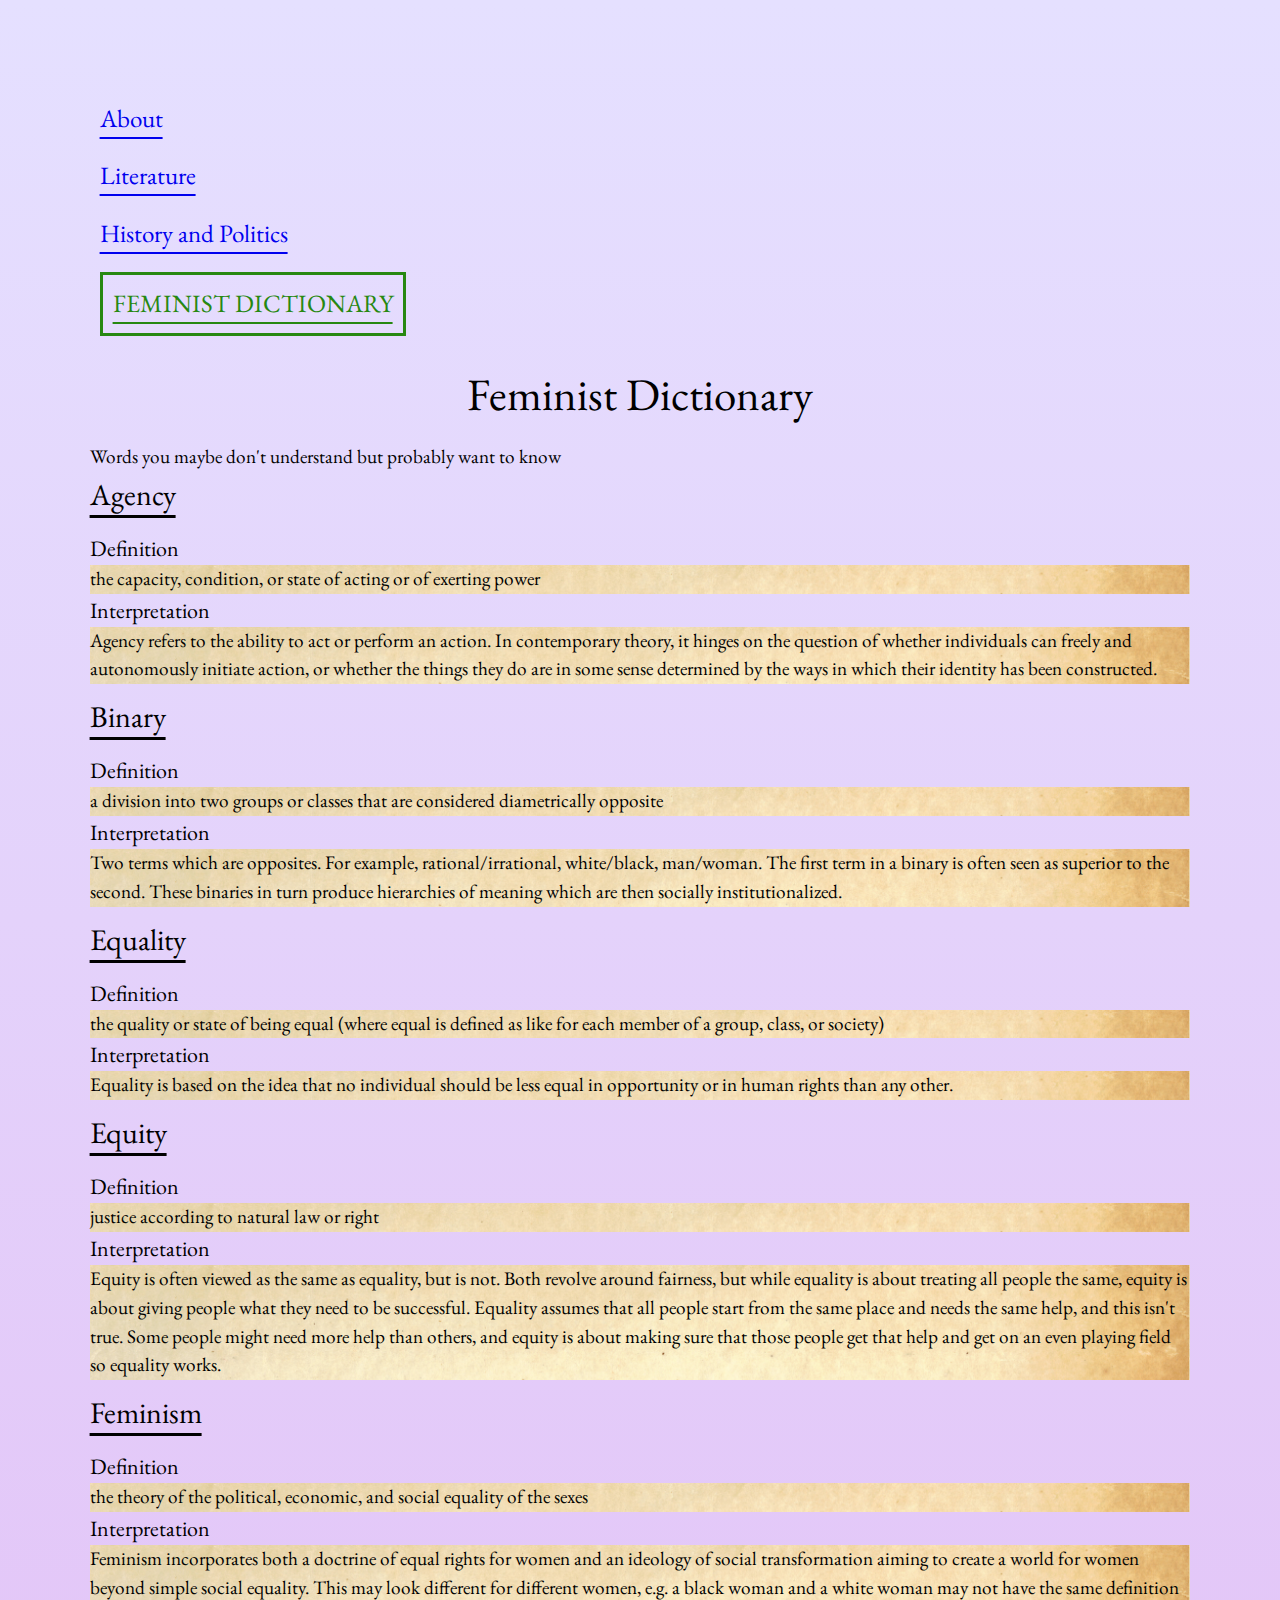
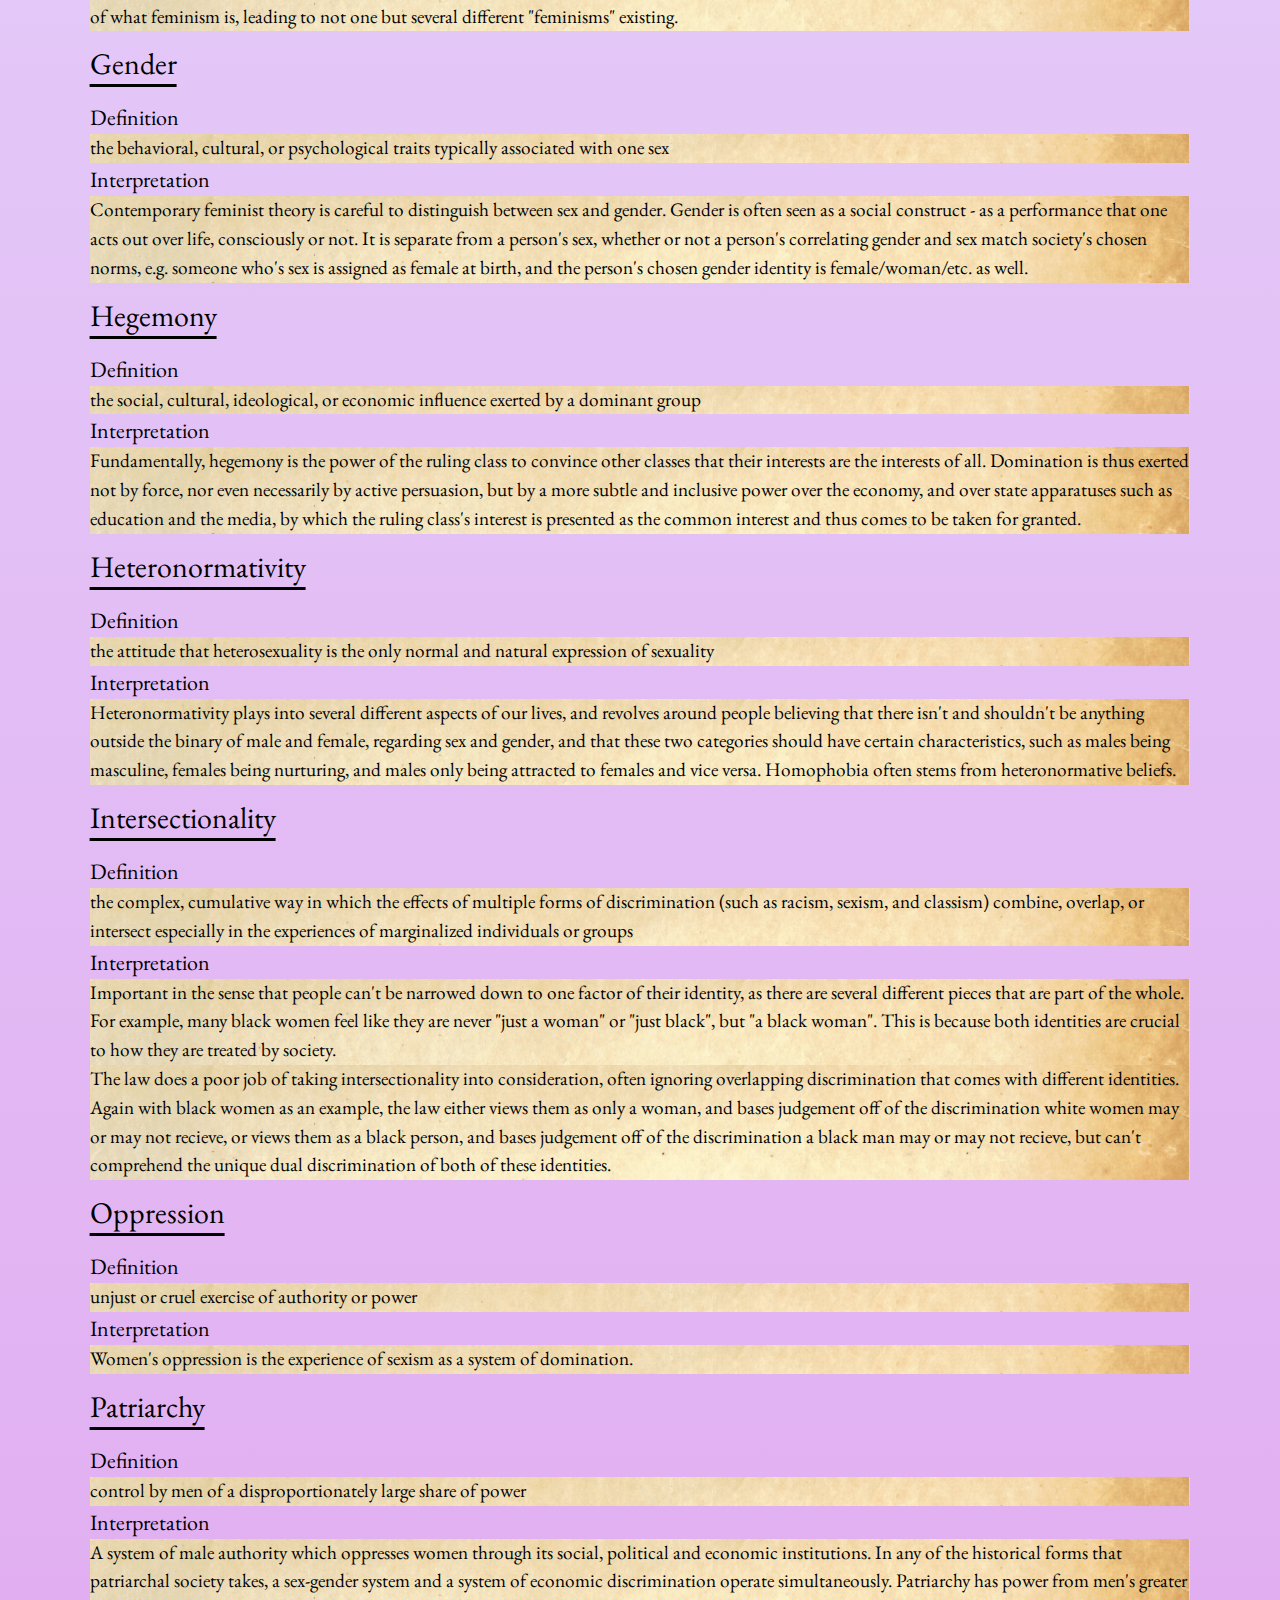
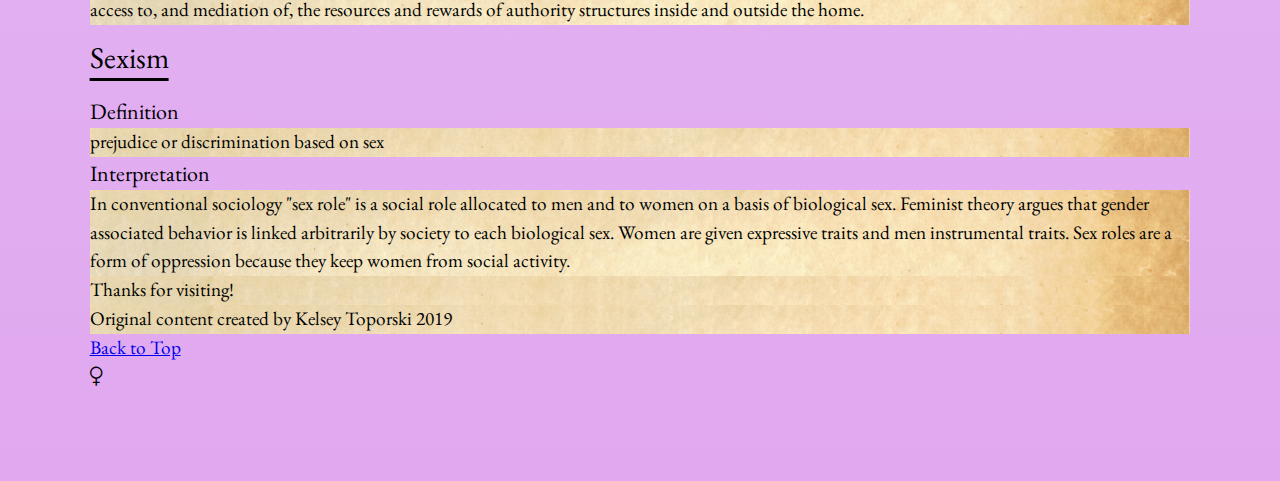
<file: femdict.html>
<!DOCTYPE html>
<html lang="en">
<head>
  <meta charset="UTF-8">

  <meta name="viewport" content="width=device-width, initial-scale=1.0">

  <!-- connects to the stylesheets -->
  <link rel="stylesheet" href="css/reset.css">
  <link rel="stylesheet" href="css/style.css">

  <!-- connect to a Google font --> 
  <link rel="preconnect" href="https://fonts.googleapis.com">
  <link rel="preconnect" href="https://fonts.gstatic.com" crossorigin>
  <link href="https://fonts.googleapis.com/css2?family=EB+Garamond&display=swap" rel="stylesheet"> 
  <!-- connect to a Font Awesome font -->
  <link rel="stylesheet" href="https://cdnjs.cloudflare.com/ajax/libs/font-awesome/4.7.0/css/font-awesome.min.css">
  <!-- connect to a favicon -->

  <title>Women's Web - Dictionary</title>
</head>

<body>
  <a class="jump" href="#maincontent">Jump to Main Content</a>
  <header>
    <nav>
        <ul>
          <li><a href="index.html">About</a></li>
          <li><a href="literature.html">Literature</a></li>
          <li><a href="history.html">History and Politics</a></li>
          <li><a class= "active" href="femdict.html">Feminist Dictionary</a></li>
        </ul>
    </nav>
      <!-- definitions from meriam webster -->
      <!-- interpretations from
            The Dictionary of Feminist Theory - Maggie Humm,
            Key Concepts In Post-Colonial Studies - Ashcroft, Bill, Gareth Griffiths, and Helen Tiffin,
            or myself -->
      <!-- interpretation of equity from https://everydayfeminism.com/2014/09/equality-is-not-enough/ -->

    <h1>Feminist Dictionary</h1>
    Words you maybe don't understand but probably want to know

  </header>

  <main class="container" id = "maincontent">
  

      <!-- definitions from meriam webster -->
      <!-- interpretations from
            The Dictionary of Feminist Theory - Maggie Humm,
            Key Concepts In Post-Colonial Studies - Ashcroft, Bill, Gareth Griffiths, and Helen Tiffin,
            or myself -->
      <!-- interpretation of equity from https://everydayfeminism.com/2014/09/equality-is-not-enough/ -->

      
      <dl>
        <dt>Agency</dt>
        <dd><h3>Definition</h3>
          <p>
            the capacity, condition, or state of acting or of exerting power
          </p>
        <dd><h3>Interpretation</h3>
          <p>
            Agency refers to the ability to act or perform an action. In contemporary theory, it hinges on the question of whether individuals can freely and autonomously initiate action, or whether the things they do are in some sense determined by the ways in which their identity has been constructed.
          </p>
        </dl>
   
        <dl>
          <dt>Binary</dt>
        <dd><h3>Definition</h3>
          <p>
            a division into two groups or classes that are considered diametrically opposite
          </p></dd>
        <dd><h3>Interpretation</h3>
          <p>
            Two terms which are opposites. For example, rational/irrational, white/black, man/woman. The first term in a binary is often seen as superior to the second. These binaries in turn produce hierarchies of meaning which are then socially institutionalized.
          </p></dd>
        </dl>
      
        <dl>
          <dt>Equality</dt>
        <dd><h3>Definition</h3>
          <p>
            the quality or state of being equal (where equal is defined as like for each member of a group, class, or society)
          </p></dd>
        <dd><h3>Interpretation</h3>
          <p>
            Equality is based on the idea that no individual should be less equal in opportunity or in human rights than any other.
          </p></dd>
        </dl>
      
        <dl>
          <dt>Equity</dt>
        <dd><h3>Definition</h3>
          <p>
            justice according to natural law or right
          </p></dd>
        <dd><h3>Interpretation</h3>
          <p>
            Equity is often viewed as the same as equality, but is not. Both revolve around fairness, but while equality is about treating all people the same, equity is about giving people what they need to be successful. Equality assumes that all people start from the same place and needs the same help, and this isn't true. Some people might need more help than others, and equity is about making sure that those people get that help and get on an even playing field so equality works.
          </p></dd>
        </dl>
      
        <dl> 
          <dt>Feminism</dt>
        <dd><h3>Definition</h3>
          <p>
            the theory of the political, economic, and social equality of the sexes
          </p></dd>
        <dd><h3>Interpretation</h3>
          <p>
            Feminism incorporates both a doctrine of equal rights for women and an ideology of social transformation aiming to create a world for women beyond simple social equality. This may look different for different women, e.g. a black woman and a white woman may not have the same definition of what feminism is, leading to not one but several different "feminisms" existing.
          </p></dd>
        </dl>
      
        <dl>     
          <dt>Gender</dt>
        <dd><h3>Definition</h3>
          <p>
            the behavioral, cultural, or psychological traits typically associated with one sex
          </p></dd>
        <dd><h3>Interpretation</h3>
          <p>
            Contemporary feminist theory is careful to distinguish between sex and gender. Gender is often seen as a social construct - as a performance that one acts out over life, consciously or not. It is separate from a person's sex, whether or not a person's correlating gender and sex match society's chosen norms, e.g. someone who's sex is assigned as female at birth, and the person's chosen gender identity is female/woman/etc. as well.
          </p></dd>
        </dl>
      
        <dl>
          <dt>Hegemony</dt>
        <dd><h3>Definition</h3>
          <p>
            the social, cultural, ideological, or economic influence exerted by a dominant group
          </p></dd>
        <dd><h3>Interpretation</h3>
          <p>
            Fundamentally, hegemony is the power of the ruling class to convince other classes that their interests are the interests of all.  Domination is thus exerted not by force, nor even necessarily by active persuasion, but by a more subtle and inclusive power over the economy, and over state apparatuses such as education and the media, by which the ruling class's interest is presented as the common interest and thus comes to be taken for granted.
          </p></dd>
        </dl>
      
        <dl>
          <dt>Heteronormativity</dt>
        <dd><h3>Definition</h3>
          <p>
            the attitude that heterosexuality is the only normal and natural expression of sexuality
          </p></dd>
        <dd><h3>Interpretation</h3>
          <p>
            Heteronormativity plays into several different aspects of our lives, and revolves around people believing that there isn't and shouldn't be anything outside the binary of male and female, regarding sex and gender, and that these two categories should have certain characteristics, such as males being masculine, females being nurturing, and males only being attracted to females and vice versa. Homophobia often stems from heteronormative beliefs.
          </p></dd>
        </dl>
      
        <dl>  
          <dt>Intersectionality</dt>
        <dd><h3>Definition</h3>
          <p>
            the complex, cumulative way in which the effects of multiple forms of discrimination (such as racism, sexism, and classism) combine, overlap, or intersect especially in the experiences of marginalized individuals or groups
          </p></dd>
        <dd><h3>Interpretation</h3>
          <p>
            Important in the sense that people can't be narrowed down to one factor of their identity, as there are several different pieces that are part of the whole. For example, many black women feel like they are never "just a woman" or "just black", but "a black woman". This is because both identities are crucial to how they are treated by society.
          </p>
          <p>
            The law does a poor job of taking intersectionality into consideration, often ignoring overlapping discrimination that comes with different identities. Again with black women as an example, the law either views them as only a woman, and bases judgement off of the discrimination white women may or may not recieve, or views them as a black person, and bases judgement off of the discrimination a black man may or may not recieve, but can't comprehend the unique dual discrimination of both of these identities.
          </p></dd>
        </dl>
      
        <dl>
          <dt>Oppression</dt>
        <dd><h3>Definition</h3>
          <p>
            unjust or cruel exercise of authority or power
          </p></dd>
        <dd><h3>Interpretation</h3>
          <p>
            Women's oppression is the experience of sexism as a system of domination.
          </p></dd>
        </dl>
      
        <dl>
          <dt>Patriarchy</dt>
        <dd><h3>Definition</h3>
          <p>
            control by men of a disproportionately large share of power
          </p></dd>
        <dd><h3>Interpretation</h3>
          <p>
            A system of male authority which oppresses women through its social, political and economic institutions. In any of the historical forms that patriarchal society takes, a sex-gender system and a system of economic discrimination operate simultaneously. Patriarchy has power from men's greater access to, and mediation of, the resources and rewards of authority structures inside and outside the home.
          </p></dd>
        </dl>
      
        <dl>
          <dt>Sexism</dt>
        <dd><h3>Definition</h3>
          <p>
            prejudice or discrimination based on sex
          </p></dd>
        <dd><h3>Interpretation</h3>
          <p>
            In conventional sociology "sex role" is a social role allocated to men and to women on a basis of biological sex. Feminist theory argues that gender associated behavior is linked arbitrarily by society to each biological sex. Women are given expressive traits and men instrumental traits. Sex roles are a form of oppression because they keep women from social activity.
          </p></dd>
      </dl>
        
    </main>

    <footer>
      <p class="thanks">
        Thanks for visiting!
      </p>
      <p>Original content created by Kelsey Toporski 2019</p>
      <a href="#top" class="tops">Back to Top</a>
      <br><i class="fa fa-venus"></i>
    </footer>

</body>
</html>
</file>
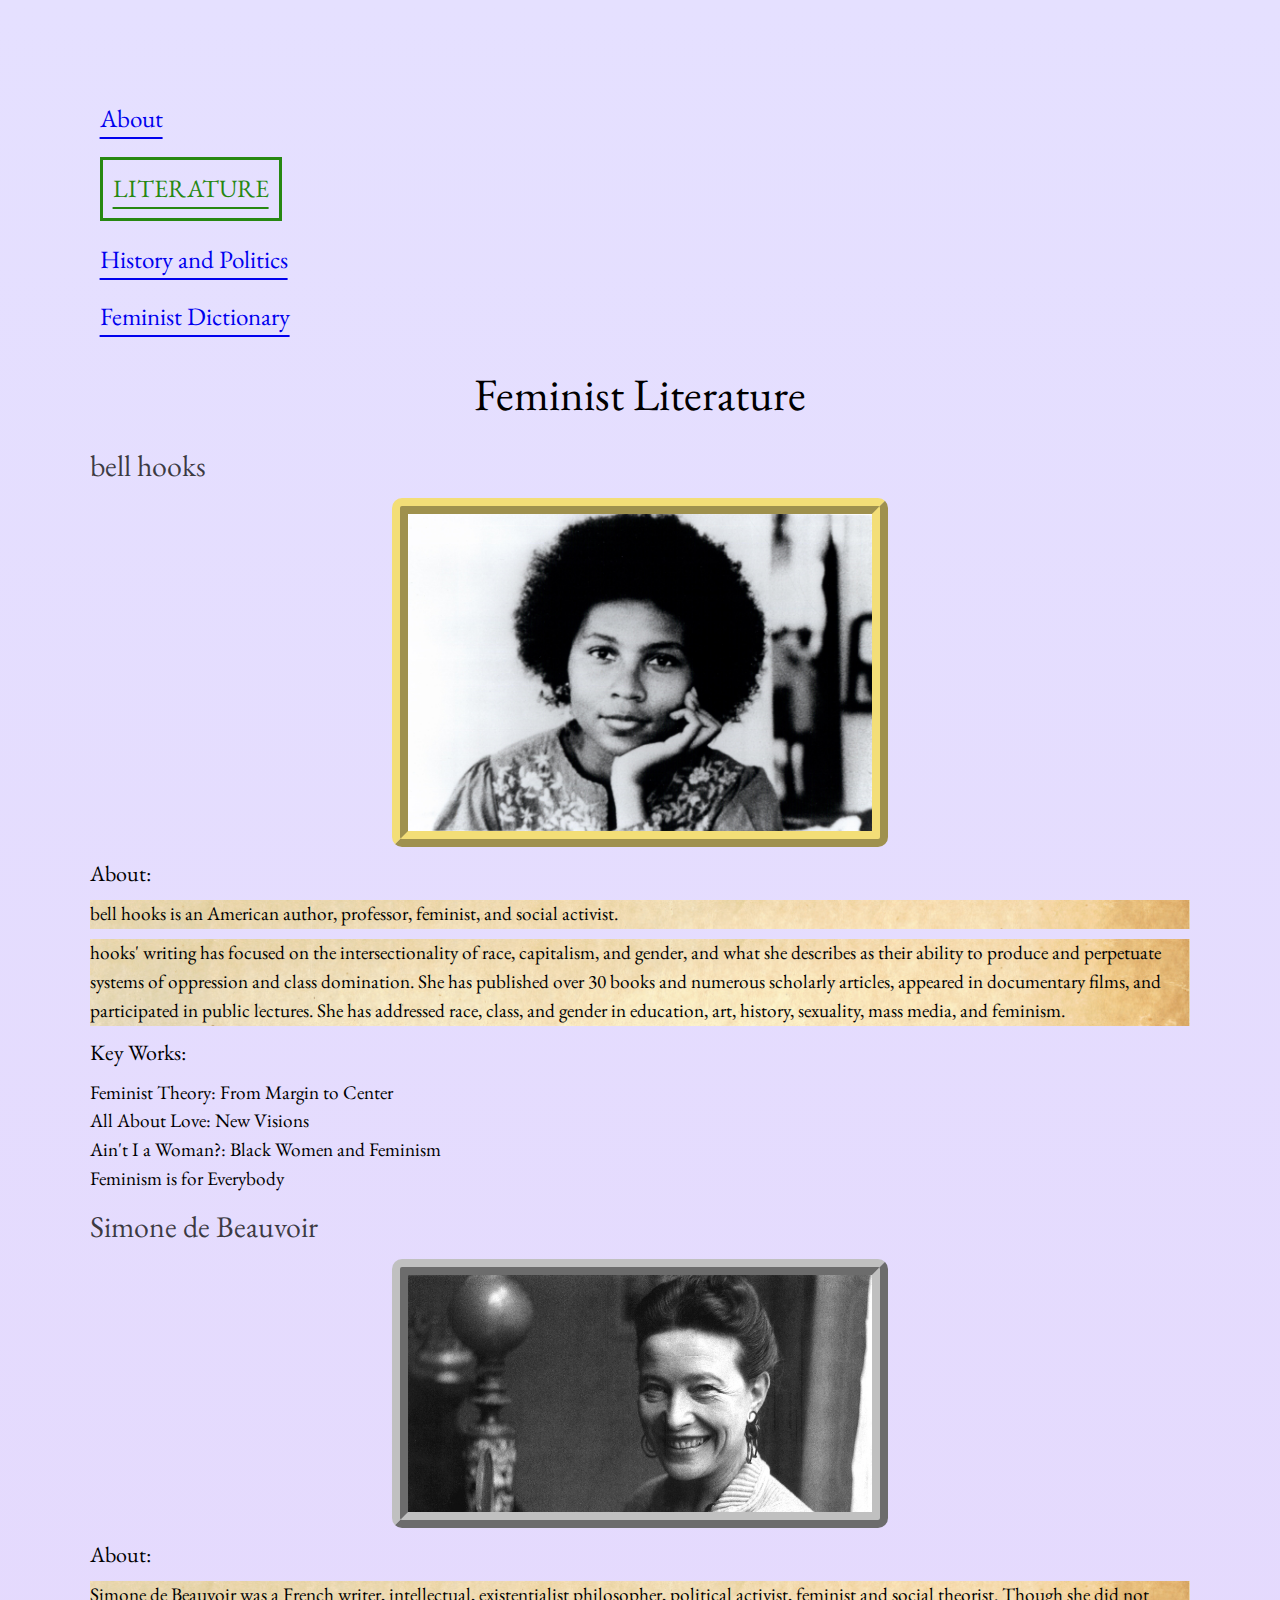
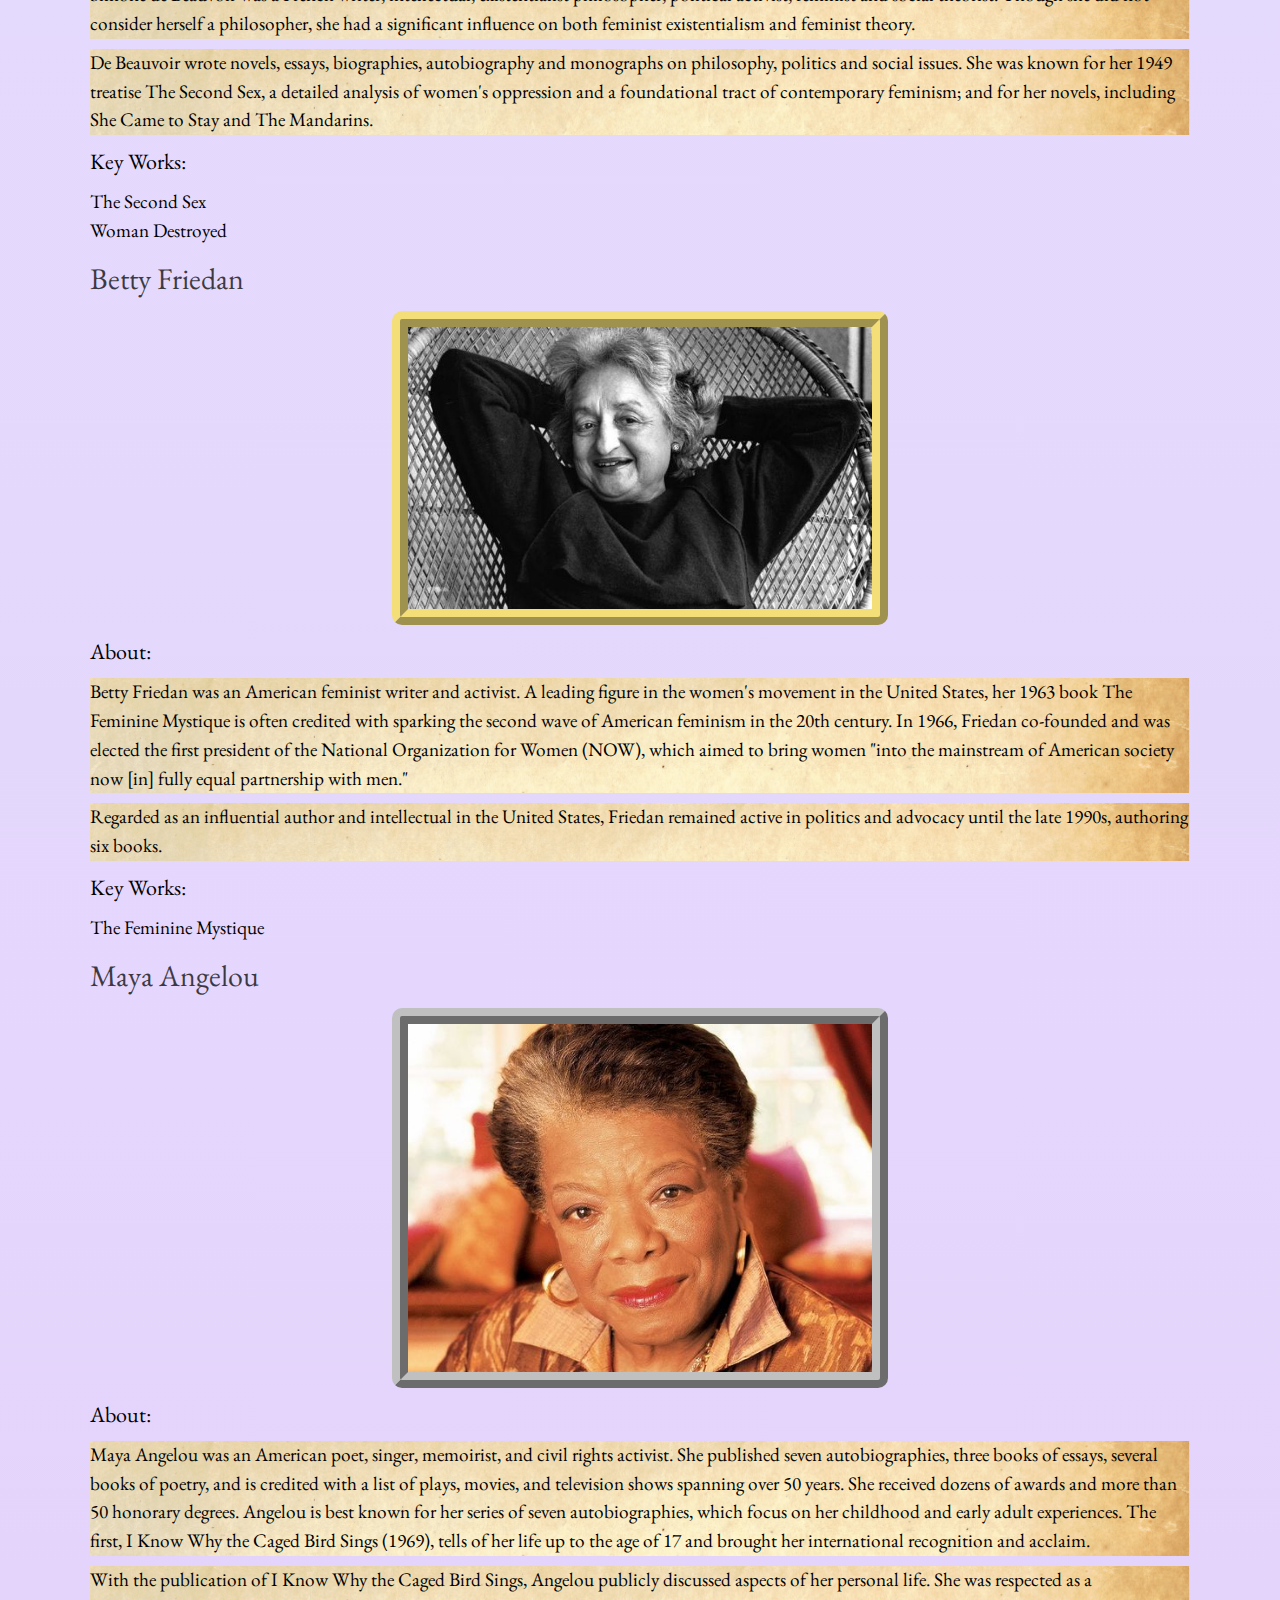
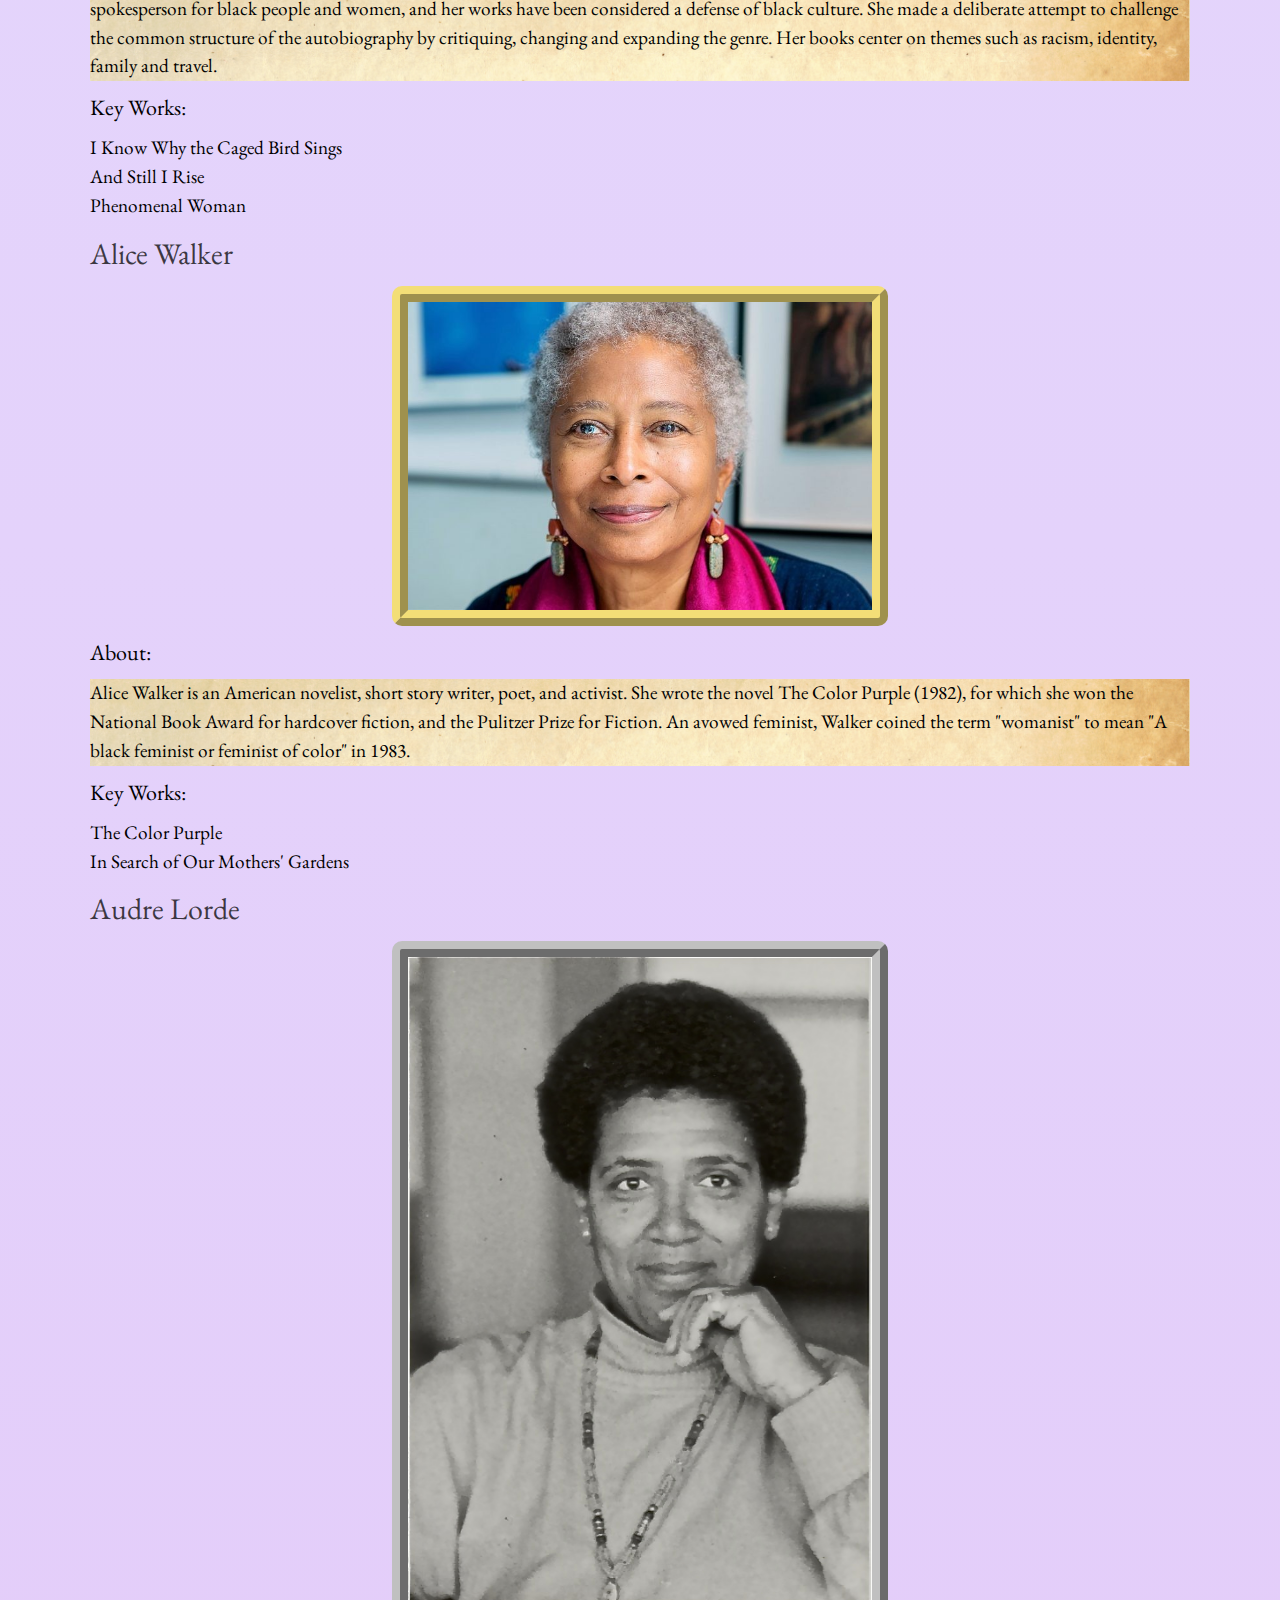
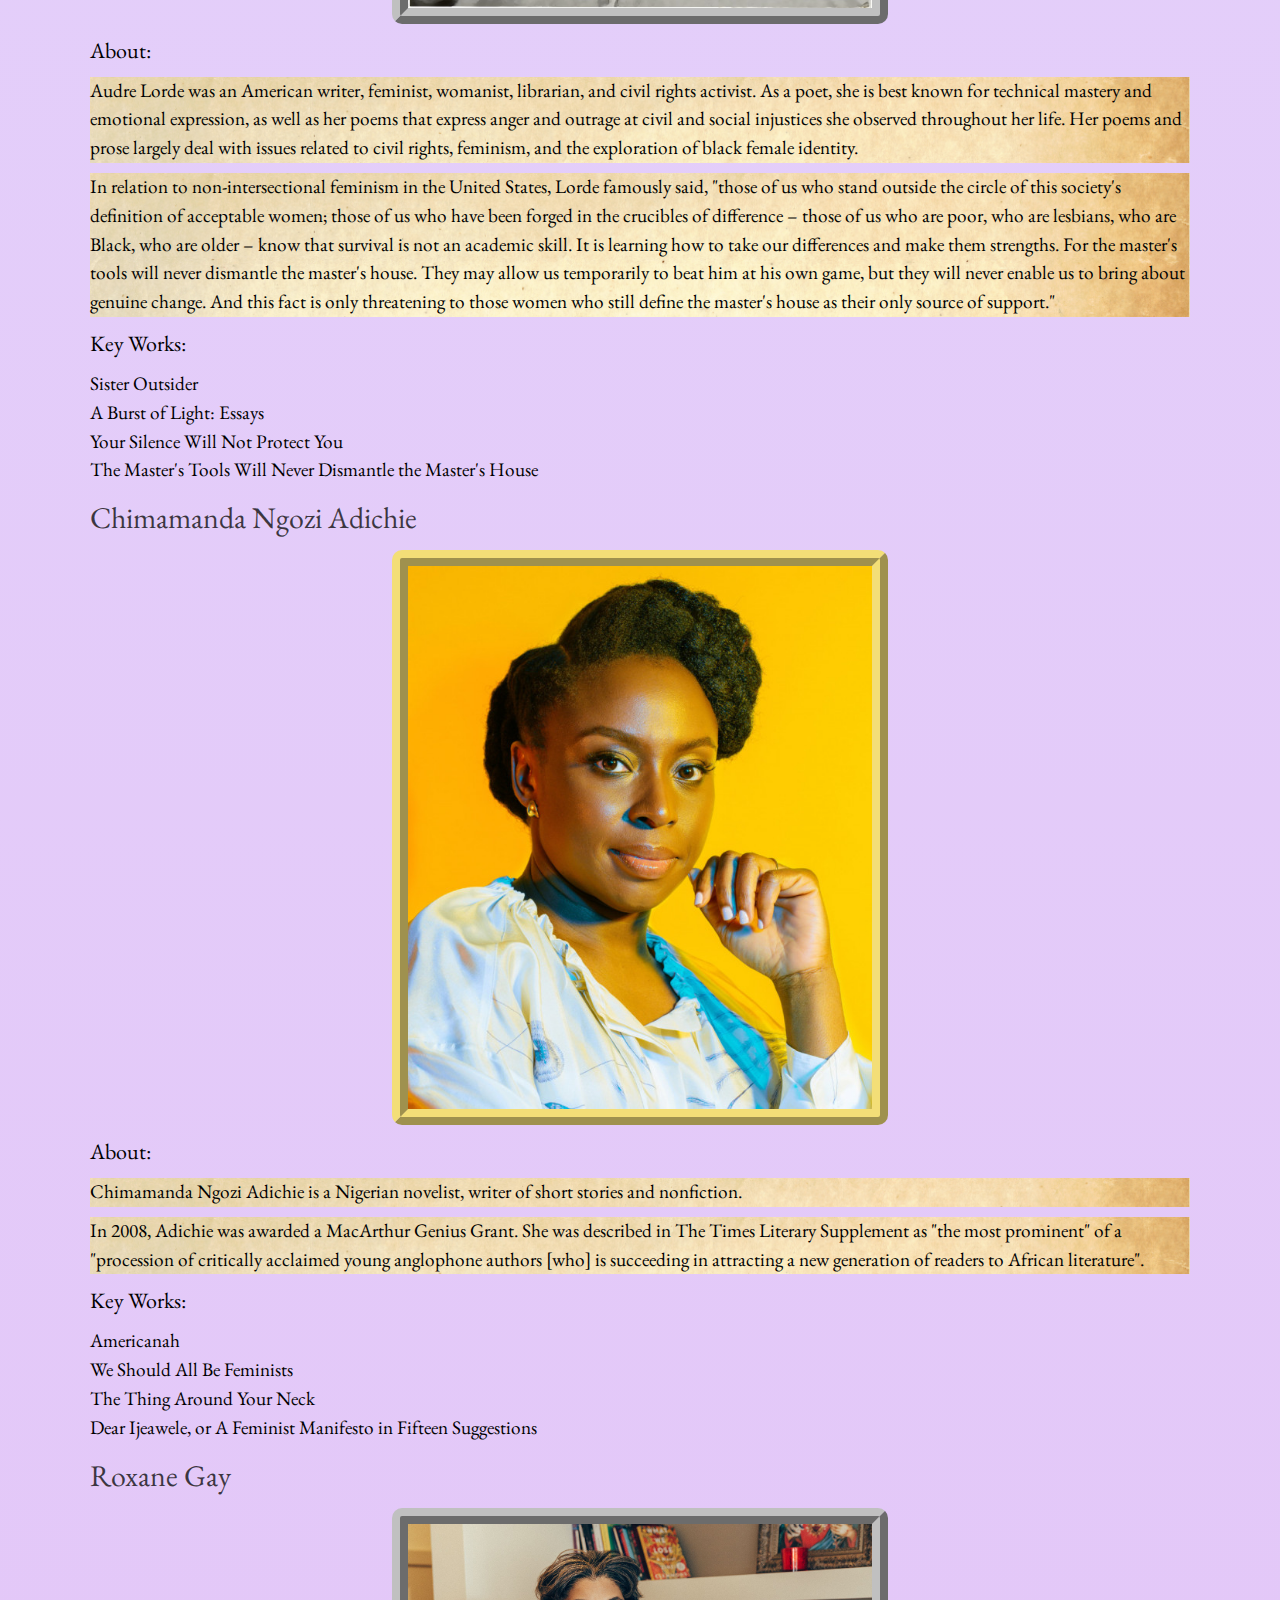
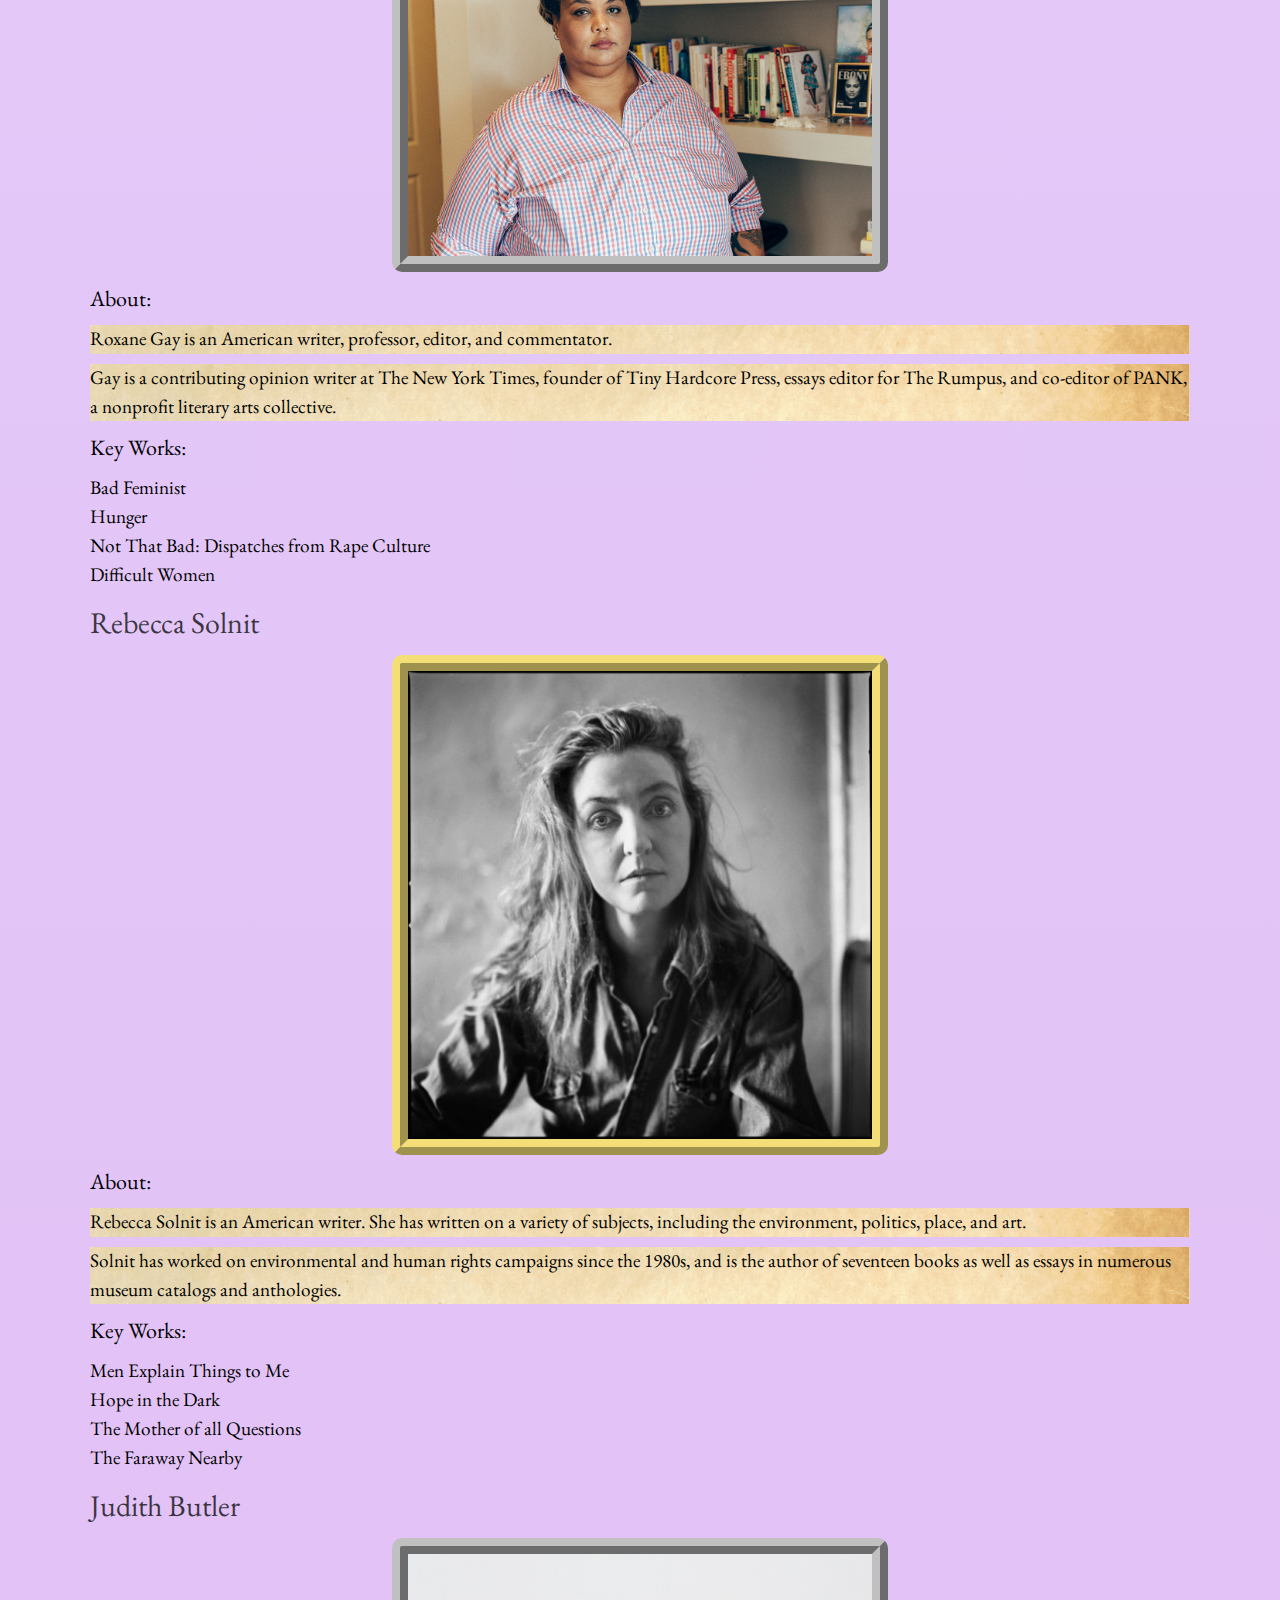
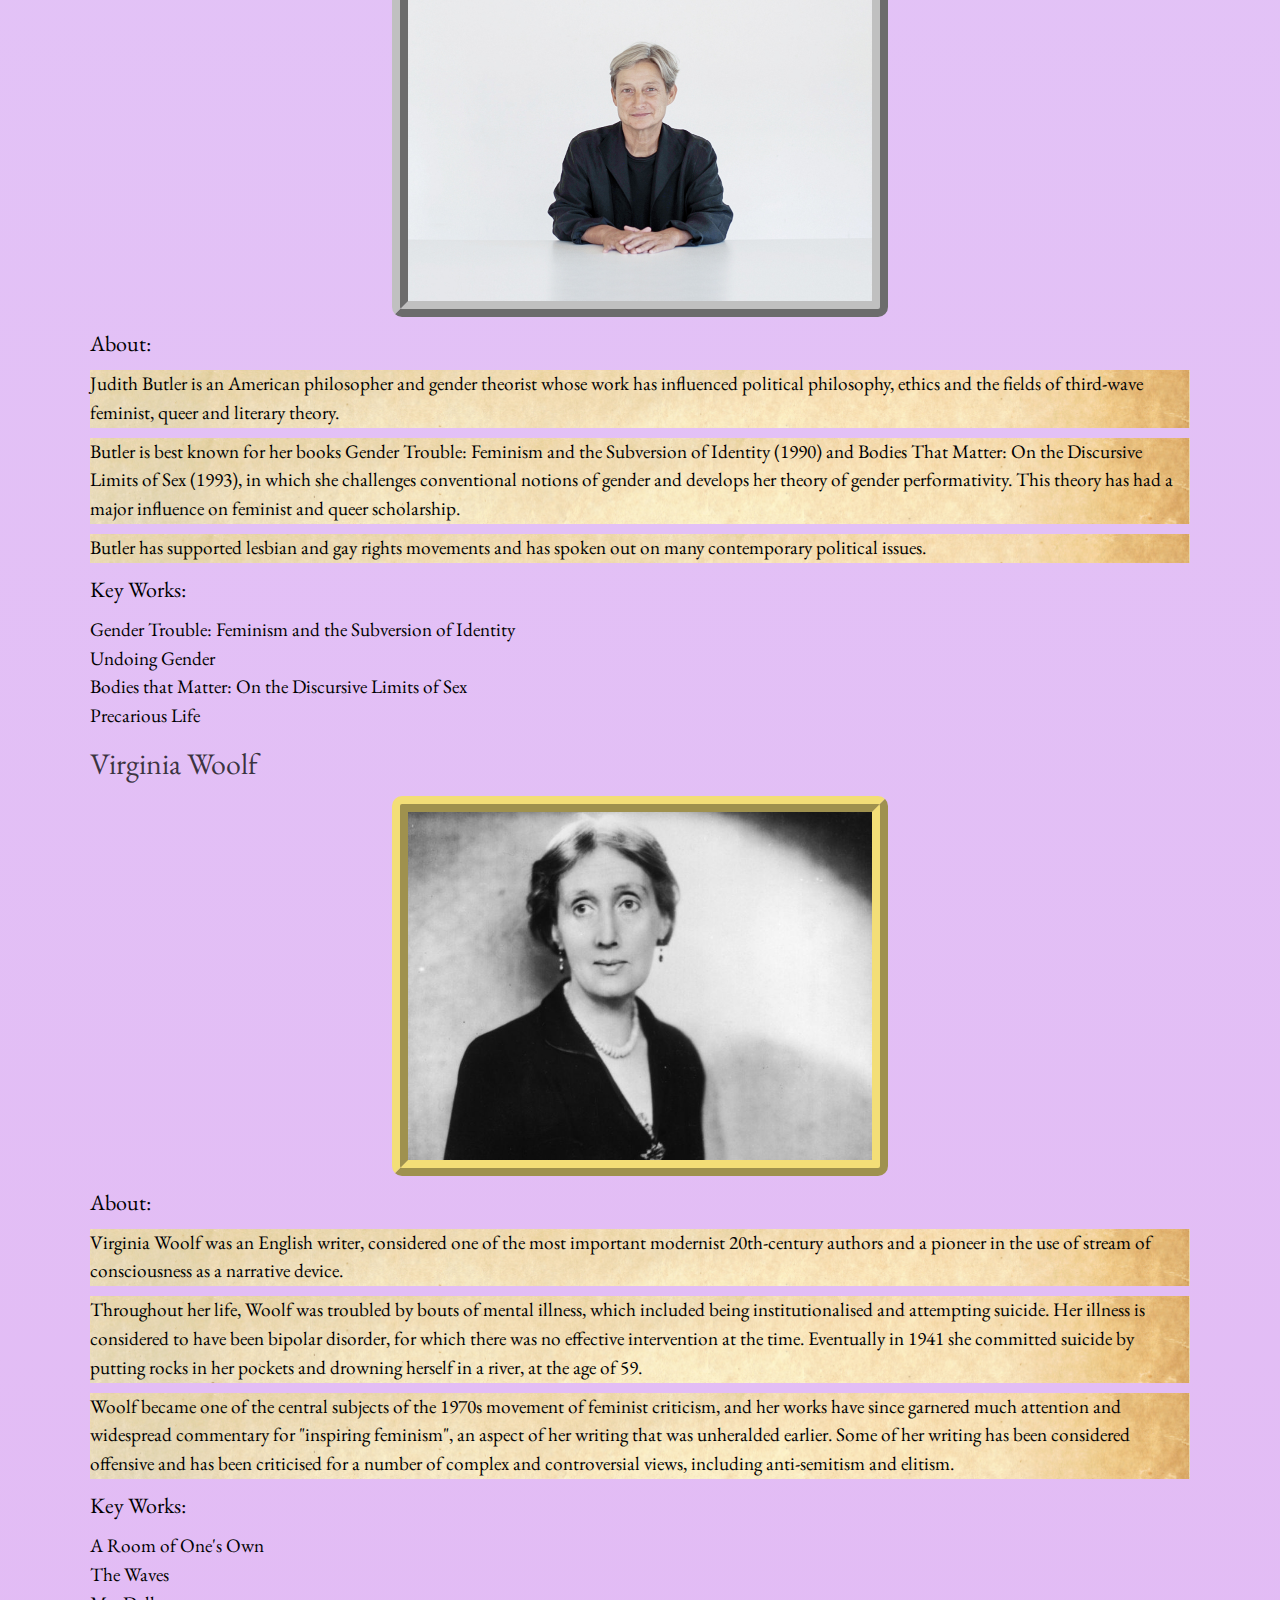
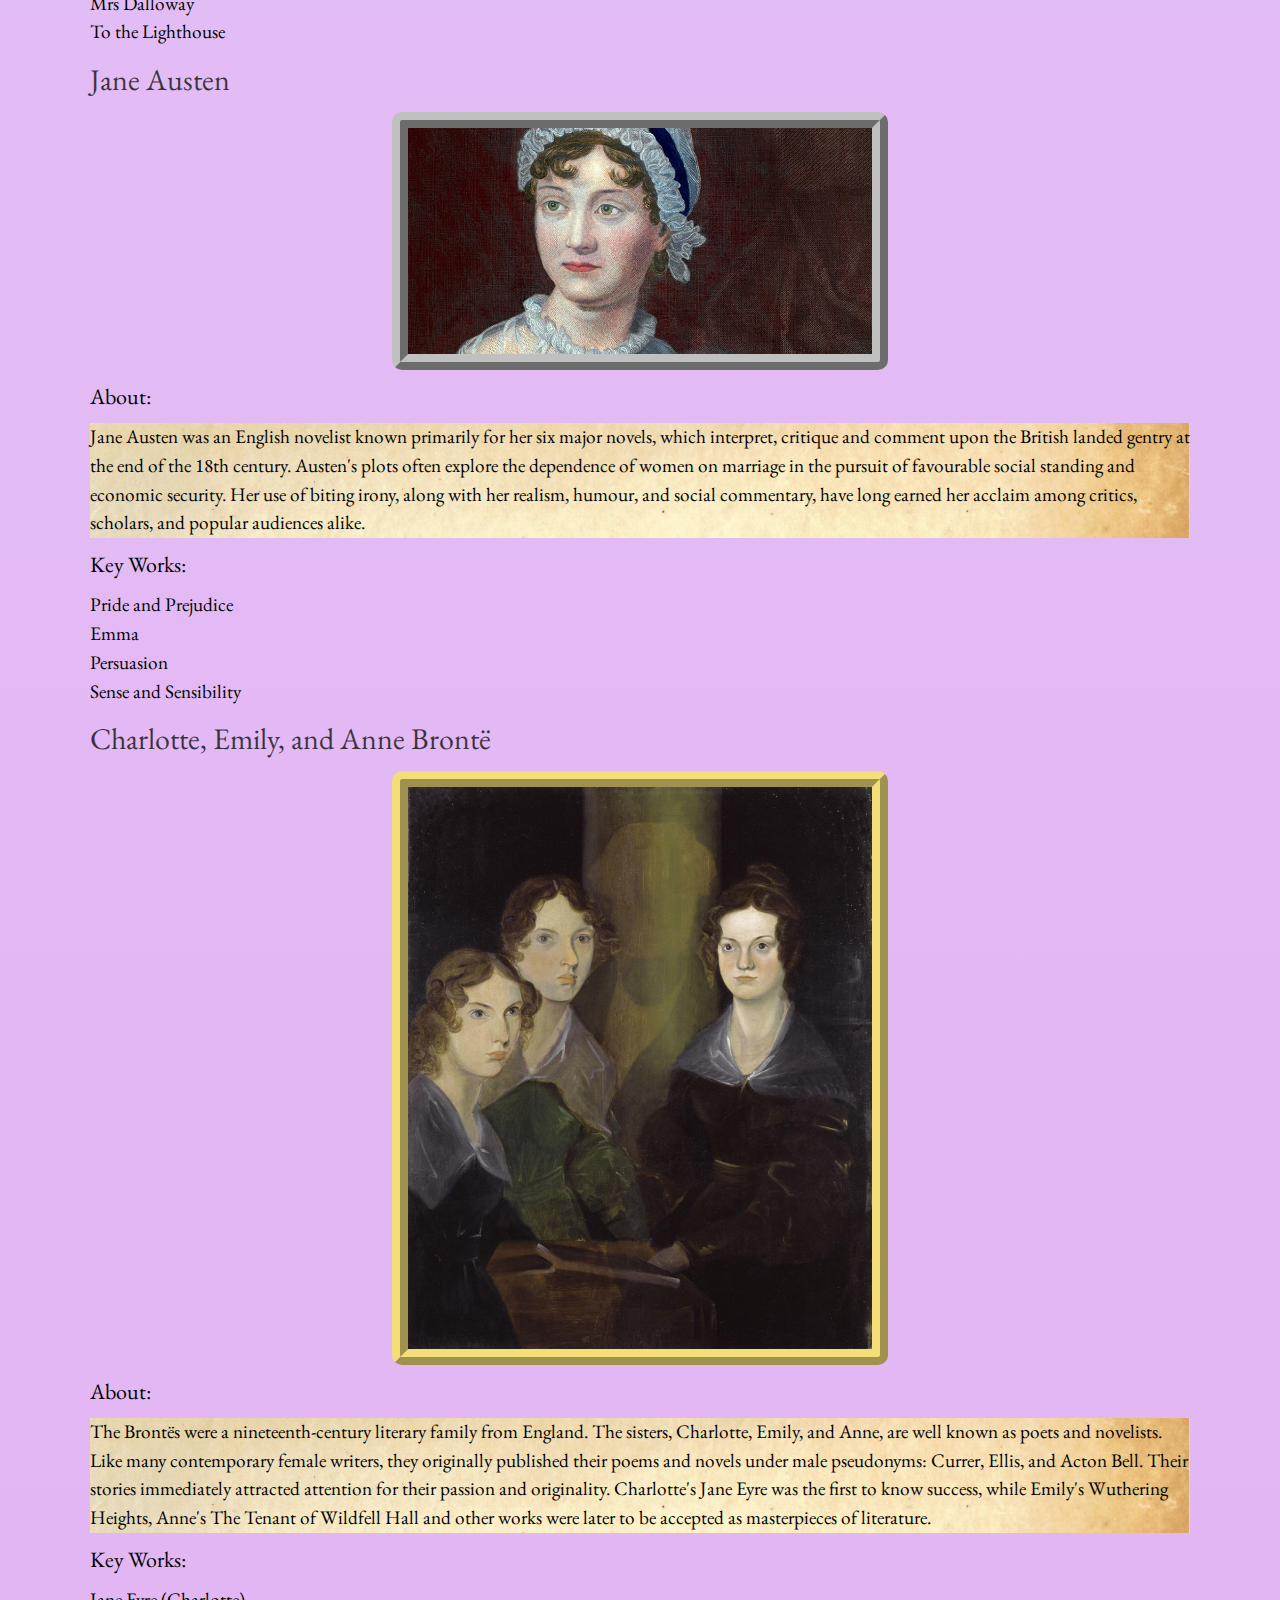
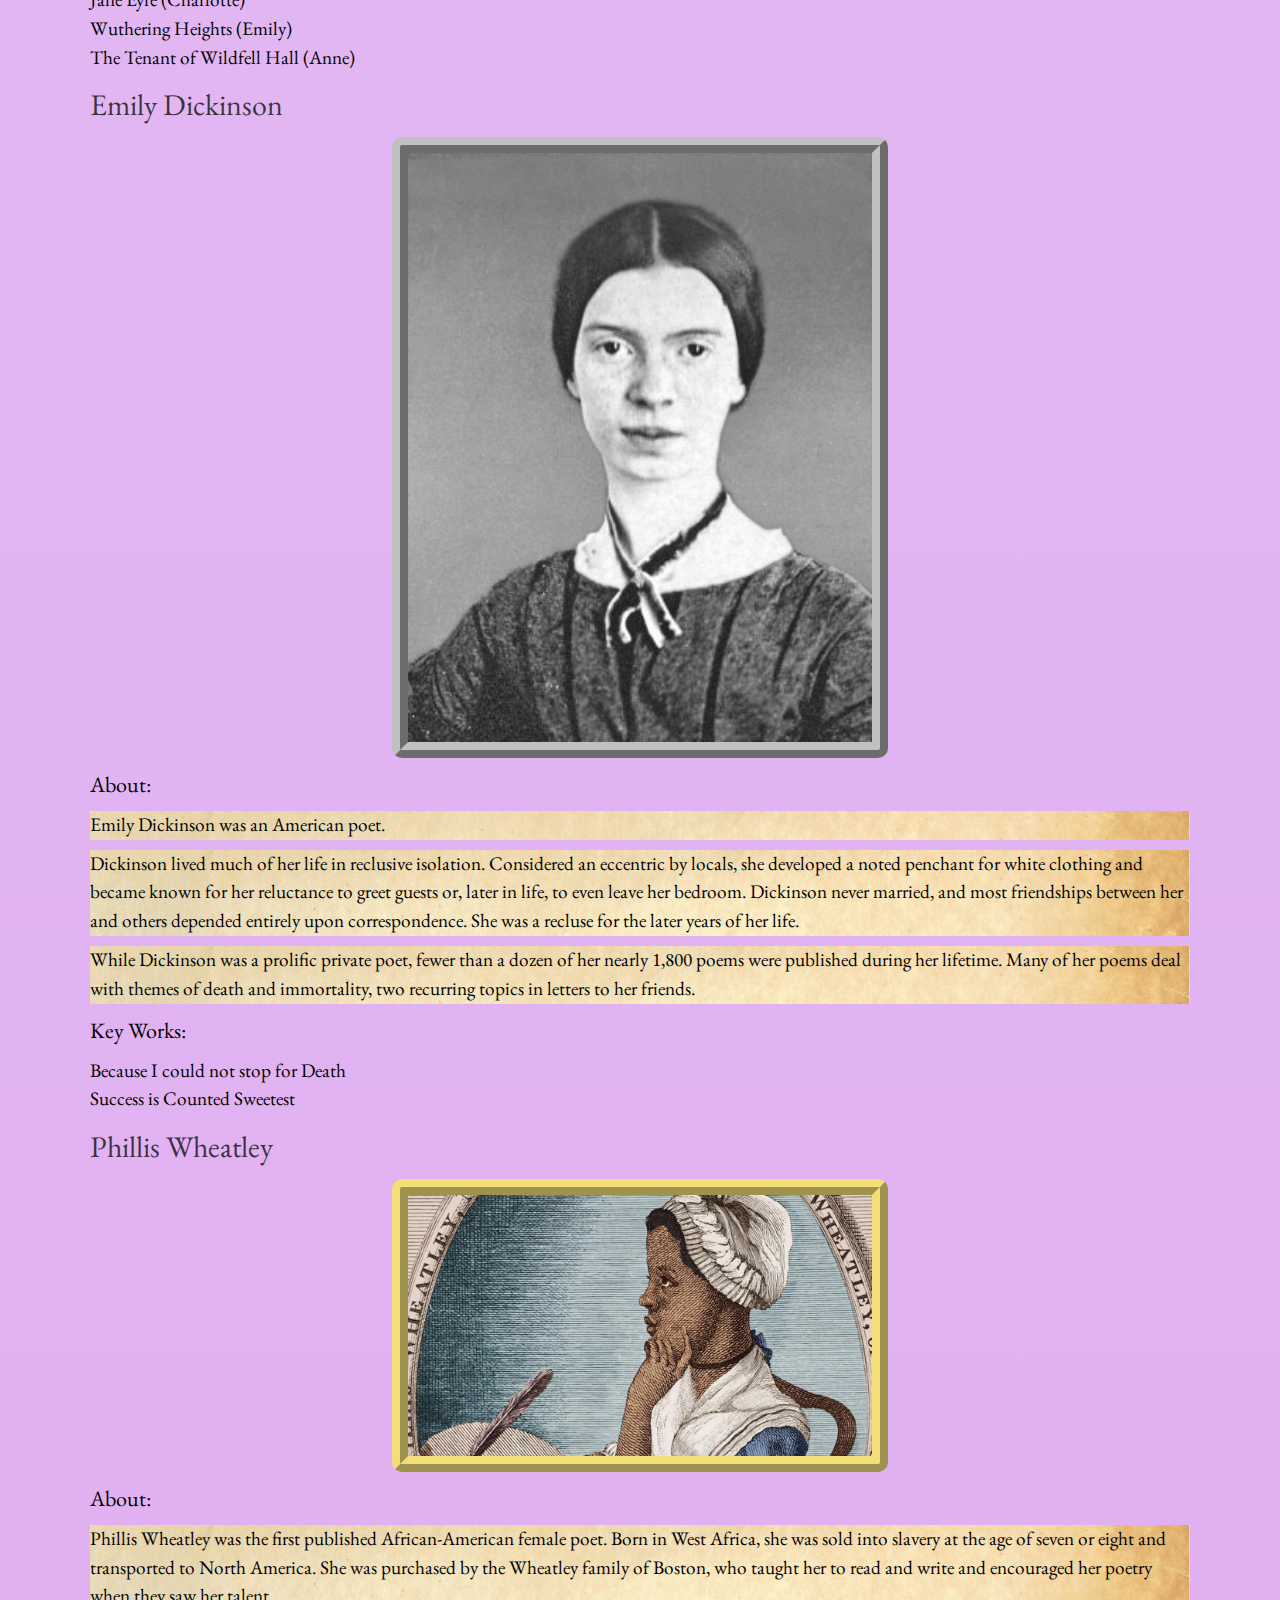
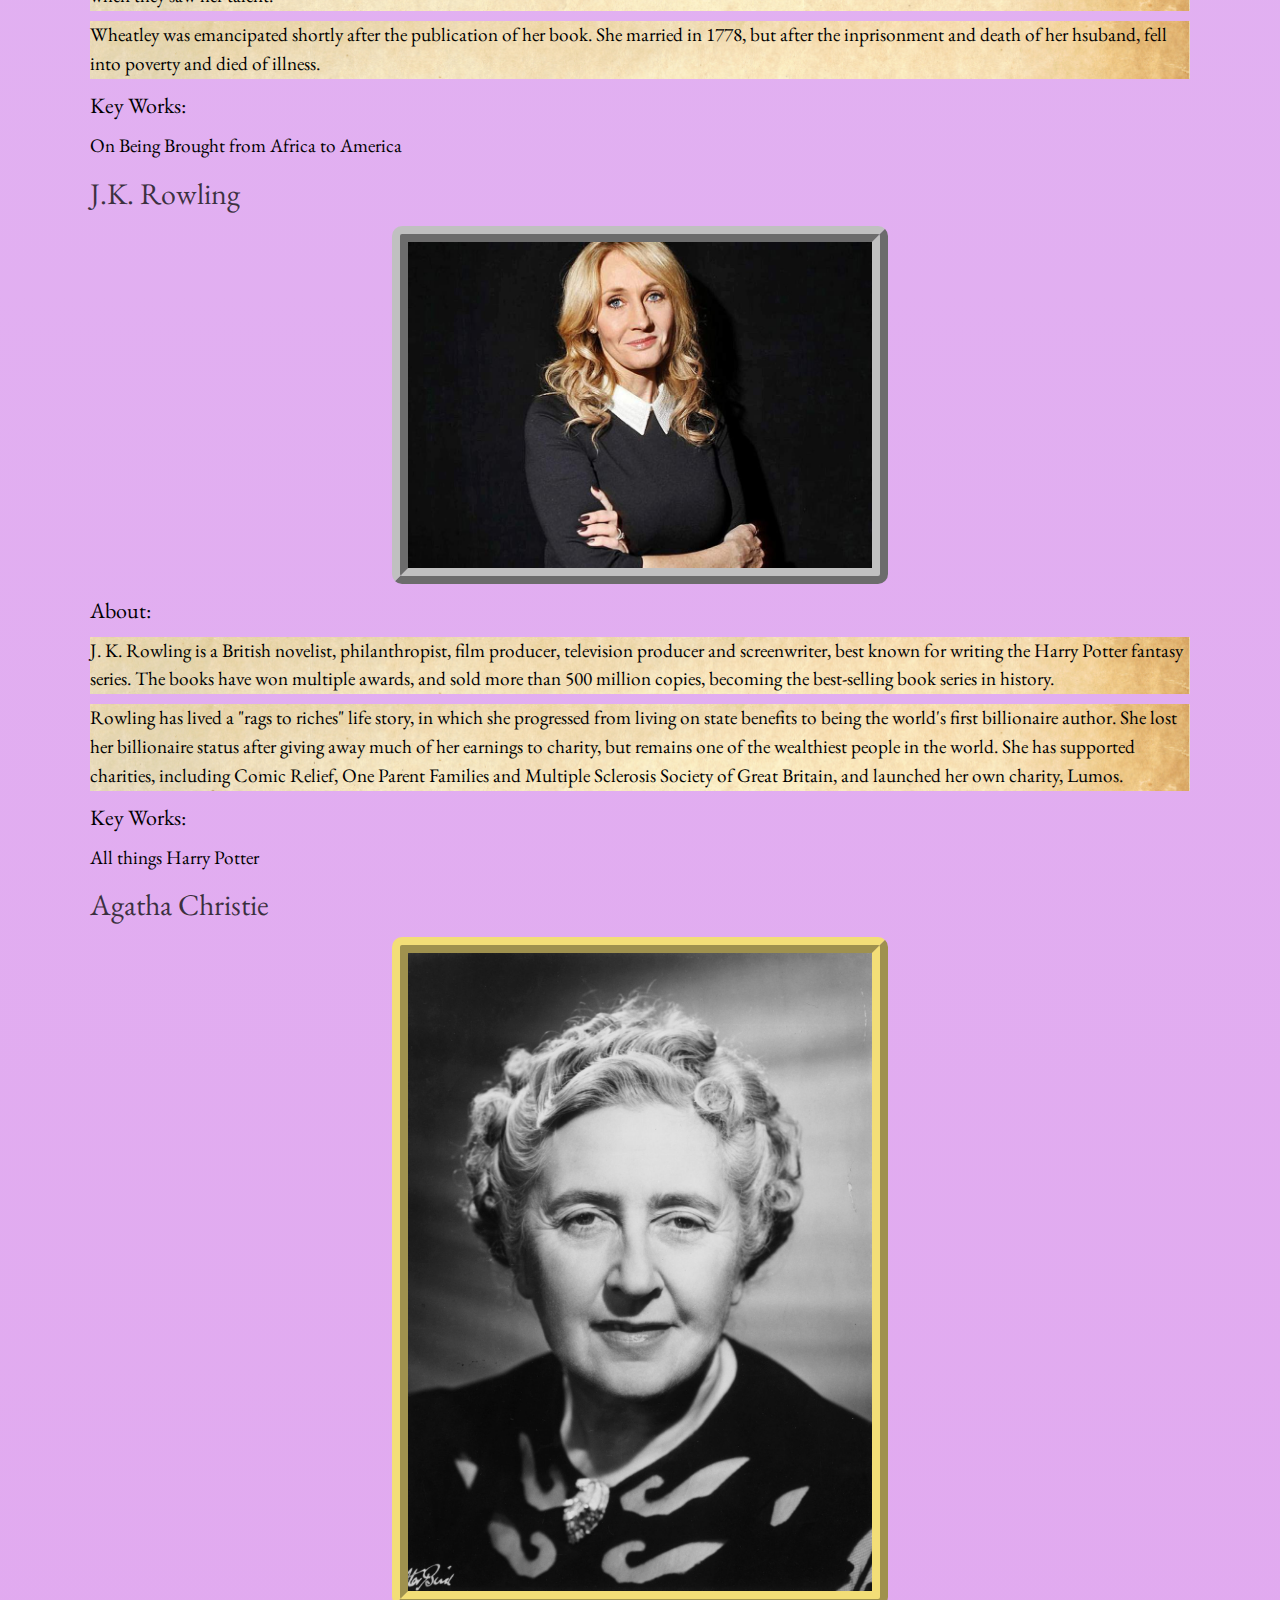
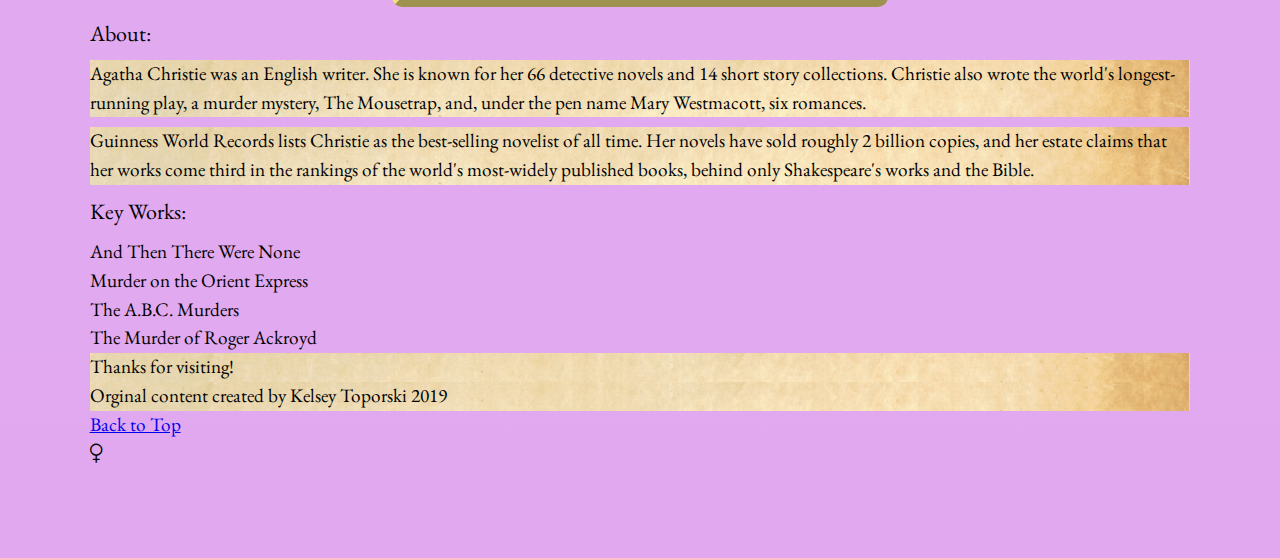
<file: literature.html>
<!DOCTYPE html>
<html lang="en">
<head>
  <meta charset="UTF-8">

  <meta name="viewport" content="width=device-width, initial-scale=1.0">

  <!-- connects to the stylesheets -->
  <link rel="stylesheet" href="css/reset.css">
  <link rel="stylesheet" href="css/style.css">

  <!-- connect to a Google font -->  
  <link rel="preconnect" href="https://fonts.googleapis.com">
<link rel="preconnect" href="https://fonts.gstatic.com" crossorigin>
<link href="https://fonts.googleapis.com/css2?family=EB+Garamond&display=swap" rel="stylesheet">
  <!-- connect to a Font Awesome font -->
  <link rel="stylesheet" href="https://cdnjs.cloudflare.com/ajax/libs/font-awesome/4.7.0/css/font-awesome.min.css">
  <!-- connect to a favicon -->

  <title>Women's Web - Literature</title>
</head>

<body>
  <a class="jump" href="#maincontent">Jump to Main Content</a>
  <header>
    <nav>
        <ul>
          <li><a href="index.html">About</a></li>
          <li><a class= active href="literature.html">Literature</a></li>
          <li><a href="history.html">History and Politics</a></li>
          <li><a href="femdict.html">Feminist Dictionary</a></li>
        </ul>
    </nav>
      <!-- definitions from meriam webster -->
      <!-- interpretations from
            The Dictionary of Feminist Theory - Maggie Humm,
            Key Concepts In Post-Colonial Studies - Ashcroft, Bill, Gareth Griffiths, and Helen Tiffin,
            or myself -->
      <!-- interpretation of equity from https://everydayfeminism.com/2014/09/equality-is-not-enough/ -->

    <h1>Feminist Literature</h1>
  </header>

  <main class="container" id = "maincontent">

      <!-- <div> -->
      <h2>bell hooks</h2>
      <img src="images/bell_hooks.jpg"  width="200" alt="Image of bell hooks">
      <h3>About:</h3>
        <p>
          bell hooks is an American author, professor, feminist, and social activist.
        </p>
        <p>
          hooks' writing has focused on the intersectionality of race, capitalism, and gender, and what she describes as their ability to produce and perpetuate systems of oppression and class domination. She has published over 30 books and numerous scholarly articles, appeared in documentary films, and participated in public lectures. She has addressed race, class, and gender in education, art, history, sexuality, mass media, and feminism.
        </p>
      <h3>Key Works:</h3>
        <ul>
          <li>Feminist Theory: From Margin to Center</li>
          <li>All About Love: New Visions</li>
          <li>Ain't I a Woman?: Black Women and Feminism</li>
          <li>Feminism is for Everybody</li>
        </ul>
      <!-- </div> -->

      <!-- <div> -->
      <h2>Simone de Beauvoir</h2>
      <img src="images/simone_db.jpg"  width="200" alt="Image of Simone de Beauvoir">
      <h3>About:</h3>
        <p>
          Simone de Beauvoir was a French writer, intellectual, existentialist philosopher, political activist, feminist and social theorist. Though she did not consider herself a philosopher, she had a significant influence on both feminist existentialism and feminist theory.
        </p>
        <p>
          De Beauvoir wrote novels, essays, biographies, autobiography and monographs on philosophy, politics and social issues. She was known for her 1949 treatise The Second Sex, a detailed analysis of women's oppression and a foundational tract of contemporary feminism; and for her novels, including She Came to Stay and The Mandarins.
        </p>
        <h3>Key Works:</h3>
        <ul>
          <li>The Second Sex</li>
          <li>Woman Destroyed</li>
        </ul>
      <!-- </div> -->

      <h2>Betty Friedan</h2>
      <img src="images/betty_friedan.jpg"  width="200" alt="Image of Betty Friedan">
      <h3>About:</h3>
        <p>
          Betty Friedan was an American feminist writer and activist. A leading figure in the women's movement in the United States, her 1963 book The Feminine Mystique is often credited with sparking the second wave of American feminism in the 20th century. In 1966, Friedan co-founded and was elected the first president of the National Organization for Women (NOW), which aimed to bring women "into the mainstream of American society now [in] fully equal partnership with men."
        </p>
        <p>
          Regarded as an influential author and intellectual in the United States, Friedan remained active in politics and advocacy until the late 1990s, authoring six books.
        </p>
        <h3>Key Works:</h3>
        <ul>
          <li>The Feminine Mystique</li>
        </ul>

      <h2>Maya Angelou</h2>
      <img src="images/maya_angelou.jpg"  width="200" alt="Image of Maya Angelou">
      <h3>About:</h3>
        <p>
          Maya Angelou was an American poet, singer, memoirist, and civil rights activist. She published seven autobiographies, three books of essays, several books of poetry, and is credited with a list of plays, movies, and television shows spanning over 50 years. She received dozens of awards and more than 50 honorary degrees. Angelou is best known for her series of seven autobiographies, which focus on her childhood and early adult experiences. The first, I Know Why the Caged Bird Sings (1969), tells of her life up to the age of 17 and brought her international recognition and acclaim.
        </p>
        <p>
          With the publication of I Know Why the Caged Bird Sings, Angelou publicly discussed aspects of her personal life. She was respected as a spokesperson for black people and women, and her works have been considered a defense of black culture. She made a deliberate attempt to challenge the common structure of the autobiography by critiquing, changing and expanding the genre. Her books center on themes such as racism, identity, family and travel.
        </p>
        <h3>Key Works:</h3>
        <ul>
          <li>I Know Why the Caged Bird Sings</li>
          <li>And Still I Rise</li>
          <li>Phenomenal Woman</li>
        </ul>

      <!-- <script>
        alert("HI");
        console.log("hey good lookin");
      </script> -->

      <h2>Alice Walker</h2>
      <img src="images/alice_walker.jpg"  width="200" alt="Image of Alice Walker">
      <h3>About:</h3>
        <p>
          Alice Walker is an American novelist, short story writer, poet, and activist. She wrote the novel The Color Purple (1982), for which she won the National Book Award for hardcover fiction, and the Pulitzer Prize for Fiction. An avowed feminist, Walker coined the term "womanist" to mean "A black feminist or feminist of color" in 1983.
        </p>
        <h3>Key Works:</h3>
        <ul>
          <li>The Color Purple</li>
          <li>In Search of Our Mothers' Gardens</li>
        </ul>

      <h2>Audre Lorde</h2>
      <img src="images/audre_lorde.jpg"  width="200" alt="Image of Audre Lorde">
      <h3>About:</h3>
        <p>
          Audre Lorde was an American writer, feminist, womanist, librarian, and civil rights activist. As a poet, she is best known for technical mastery and emotional expression, as well as her poems that express anger and outrage at civil and social injustices she observed throughout her life. Her poems and prose largely deal with issues related to civil rights, feminism, and the exploration of black female identity.
        </p>
        <p>
          In relation to non-intersectional feminism in the United States, Lorde famously said, "those of us who stand outside the circle of this society's definition of acceptable women; those of us who have been forged in the crucibles of difference – those of us who are poor, who are lesbians, who are Black, who are older – know that survival is not an academic skill. It is learning how to take our differences and make them strengths. For the master's tools will never dismantle the master's house. They may allow us temporarily to beat him at his own game, but they will never enable us to bring about genuine change. And this fact is only threatening to those women who still define the master's house as their only source of support."
        </p>
        <h3>Key Works:</h3>
        <ul>
          <li>Sister Outsider</li>
          <li>A Burst of Light: Essays</li>
          <li>Your Silence Will Not Protect You</li>
          <li>The Master's Tools Will Never Dismantle the Master's House</li>
        </ul>

      <h2>Chimamanda Ngozi Adichie</h2>
      <img src="images/chimamanda.jpg"  width="200" alt="Image of Chimamanda Ngozi Adichie">
      <h3>About:</h3>
        <p>
          Chimamanda Ngozi Adichie is a Nigerian novelist, writer of short stories and nonfiction.
        </p>
        <p>
          In 2008, Adichie was awarded a MacArthur Genius Grant. She was described in The Times Literary Supplement as "the most prominent" of a "procession of critically acclaimed young anglophone authors [who] is succeeding in attracting a new generation of readers to African literature".
        </p>
        <h3>Key Works:</h3>
        <ul>
          <li>Americanah</li>
          <li>We Should All Be Feminists</li>
          <li>The Thing Around Your Neck</li>
          <li>Dear Ijeawele, or A Feminist Manifesto in Fifteen Suggestions</li>
        </ul>

      <h2>Roxane Gay</h2>
      <img src="images/roxane_gay.jpg"  width="200" alt="Image of Roxane Gay">
      <h3>About:</h3>
        <p>
          Roxane Gay is an American writer, professor, editor, and commentator.
        </p>
        <p>
          Gay is a contributing opinion writer at The New York Times, founder of Tiny Hardcore Press, essays editor for The Rumpus, and co-editor of PANK, a nonprofit literary arts collective.
        </p>
        <h3>Key Works:</h3>
        <ul>
          <li>Bad Feminist</li>
          <li>Hunger</li>
          <li>Not That Bad: Dispatches from Rape Culture</li>
          <li>Difficult Women</li>
        </ul>

      <h2>Rebecca Solnit</h2>
      <img src="images/rebecca_solnit.jpg"  width="200" alt="Image of Rebecca Solnit">
      <h3>About:</h3>
        <p>
          Rebecca Solnit is an American writer. She has written on a variety of subjects, including the environment, politics, place, and art.
        </p>
        <p>
          Solnit has worked on environmental and human rights campaigns since the 1980s, and is the author of seventeen books as well as essays in numerous museum catalogs and anthologies.
        </p>
        <h3>Key Works:</h3>
        <ul>
          <li>Men Explain Things to Me</li>
          <li>Hope in the Dark</li>
          <li>The Mother of all Questions</li>
          <li>The Faraway Nearby</li>
        </ul>

      <h2>Judith Butler</h2>
      <img src="images/judith_butler.jpg"  width="200" alt="Image of Judith Butler">
      <h3>About:</h3>
        <p>
          Judith Butler is an American philosopher and gender theorist whose work has influenced political philosophy, ethics and the fields of third-wave feminist, queer and literary theory.
        </p>
        <p>
          Butler is best known for her books Gender Trouble: Feminism and the Subversion of Identity (1990) and Bodies That Matter: On the Discursive Limits of Sex (1993), in which she challenges conventional notions of gender and develops her theory of gender performativity. This theory has had a major influence on feminist and queer scholarship.
        </p>
        <p>
          Butler has supported lesbian and gay rights movements and has spoken out on many contemporary political issues.
        </p>
        <h3>Key Works:</h3>
        <ul>
          <li>Gender Trouble: Feminism and the Subversion of Identity</li>
          <li>Undoing Gender</li>
          <li>Bodies that Matter: On the Discursive Limits of Sex</li>
          <li>Precarious Life</li>
        </ul>

      <h2>Virginia Woolf</h2>
      <img src="images/virginia_woolf.jpg"  width="200" alt="Image of Virginia Woolf">
      <h3>About:</h3>
        <p>
          Virginia Woolf was an English writer, considered one of the most important modernist 20th-century authors and a pioneer in the use of stream of consciousness as a narrative device.
        </p>
        <p>
          Throughout her life, Woolf was troubled by bouts of mental illness, which included being institutionalised and attempting suicide. Her illness is considered to have been bipolar disorder, for which there was no effective intervention at the time. Eventually in 1941 she committed suicide by putting rocks in her pockets and drowning herself in a river, at the age of 59.
        </p>
        <p>
          Woolf became one of the central subjects of the 1970s movement of feminist criticism, and her works have since garnered much attention and widespread commentary for "inspiring feminism", an aspect of her writing that was unheralded earlier. Some of her writing has been considered offensive and has been criticised for a number of complex and controversial views, including anti-semitism and elitism.
        </p>
        <h3>Key Works:</h3>
        <ul>
          <li>A Room of One's Own</li>
          <li>The Waves</li>
          <li>Mrs Dalloway</li>
          <li>To the Lighthouse</li>
        </ul>
   
      <h2>Jane Austen</h2>
      <img src="images/jane_austen.jpg"  width="200" alt="Image of Jane Austen">
      <h3>About:</h3>
        <p>
          Jane Austen was an English novelist known primarily for her six major novels, which interpret, critique and comment upon the British landed gentry at the end of the 18th century. Austen's plots often explore the dependence of women on marriage in the pursuit of favourable social standing and economic security. Her use of biting irony, along with her realism, humour, and social commentary, have long earned her acclaim among critics, scholars, and popular audiences alike.
        </p>
        <h3>Key Works:</h3>
        <ul>
          <li>Pride and Prejudice</li>
          <li>Emma</li>
          <li>Persuasion</li>
          <li>Sense and Sensibility</li>
        </ul>
    
      <h2>Charlotte, Emily, and Anne Brontë</h2>
      <img src="images/bronte_sisters.jpg"  width="200" alt="Image of Charlotte, Emily, and Anne Brontë">
      <h3>About:</h3>
        <p>
          The Brontës were a nineteenth-century literary family from England. The sisters, Charlotte, Emily, and Anne, are well known as poets and novelists. Like many contemporary female writers, they originally published their poems and novels under male pseudonyms: Currer, Ellis, and Acton Bell. Their stories immediately attracted attention for their passion and originality. Charlotte's Jane Eyre was the first to know success, while Emily's Wuthering Heights, Anne's The Tenant of Wildfell Hall and other works were later to be accepted as masterpieces of literature.
        </p>
        <h3>Key Works:</h3>
        <ul>
          <li>Jane Eyre (Charlotte)</li>
          <li>Wuthering Heights (Emily)</li>
          <li>The Tenant of Wildfell Hall (Anne)</li>
        </ul>
    
      <h2>Emily Dickinson</h2>
      <img src="images/emily_d.jpg"  width="200" alt="Image of Emily Dickinson">
      <h3>About:</h3>
        <p>
          Emily Dickinson was an American poet.
        </p>
        <p>
          Dickinson lived much of her life in reclusive isolation. Considered an eccentric by locals, she developed a noted penchant for white clothing and became known for her reluctance to greet guests or, later in life, to even leave her bedroom. Dickinson never married, and most friendships between her and others depended entirely upon correspondence. She was a recluse for the later years of her life.
        </p>
        <p>
          While Dickinson was a prolific private poet, fewer than a dozen of her nearly 1,800 poems were published during her lifetime. Many of her poems deal with themes of death and immortality, two recurring topics in letters to her friends.
        </p>
        <h3>Key Works:</h3>
        <ul>
          <li>Because I could not stop for Death</li>
          <li>Success is Counted Sweetest</li>
        </ul>
   
      <h2>Phillis Wheatley</h2>
      <img src="images/phillis_w.jpg"  width="200" alt="Image of Phillis Wheatley">
      <h3>About:</h3>
        <p>
          Phillis Wheatley was the first published African-American female poet. Born in West Africa, she was sold into slavery at the age of seven or eight and transported to North America. She was purchased by the Wheatley family of Boston, who taught her to read and write and encouraged her poetry when they saw her talent.
        </p>
        <p>
          Wheatley was emancipated shortly after the publication of her book. She married in 1778, but after the inprisonment and death of her hsuband, fell into poverty and died of illness.
        </p>
        <h3>Key Works:</h3>
        <ul>
          <li>On Being Brought from Africa to America</li>
        </ul>
      
      <h2>J.K. Rowling</h2>
      <img src="images/jk_rowling.jpg"  width="200" alt="Image of J.K. Rowling">
      <h3>About:</h3>
        <p>
          J. K. Rowling is a British novelist, philanthropist, film producer, television producer and screenwriter, best known for writing the Harry Potter fantasy series. The books have won multiple awards, and sold more than 500 million copies, becoming the best-selling book series in history.
        </p>
        <p>
          Rowling has lived a "rags to riches" life story, in which she progressed from living on state benefits to being the world's first billionaire author. She lost her billionaire status after giving away much of her earnings to charity, but remains one of the wealthiest people in the world. She has supported charities, including Comic Relief, One Parent Families and Multiple Sclerosis Society of Great Britain, and launched her own charity, Lumos.
        </p>
        <h3>Key Works:</h3>
        <ul>
          <li>All things Harry Potter</li>
        </ul>
   
      <h2>Agatha Christie</h2>
      <img src="images/agatha.jpg"  width="200" alt="Image of Agatha Christie">
      <h3>About:</h3>
        <p>
          Agatha Christie was an English writer. She is known for her 66 detective novels and 14 short story collections. Christie also wrote the world's longest-running play, a murder mystery, The Mousetrap, and, under the pen name Mary Westmacott, six romances.
        </p>
        <p>
          Guinness World Records lists Christie as the best-selling novelist of all time. Her novels have sold roughly 2 billion copies, and her estate claims that her works come third in the rankings of the world's most-widely published books, behind only Shakespeare's works and the Bible.
        </p>
        <h3>Key Works:</h3>
        <ul>
          <li>And Then There Were None</li>
          <li>Murder on the Orient Express</li>
          <li>The A.B.C. Murders</li>
          <li>The Murder of Roger Ackroyd</li>
        </ul>
      
    </main>
    <footer>
      <p class="thanks">
        Thanks for visiting! <i class="far fa-grin"> </i>
      </p>
      <p>Orginal content created by Kelsey Toporski 2019</p>
      <a href="#top" class="tops">Back to Top</a>
      <br><i class="fa fa-venus"></i>
    </footer>
  </body>
</html>
</file>
<file: css/style.css>
body{
    padding: 2%;
    margin:5%;
    line-height: 1.5;
    background-color: #E5E0FF;
    background-image: linear-gradient(0deg, rgb(225, 168, 239), #E5E0FF);
    font-family: 'EB Garamond', serif;
    font-size: 120%;
    display: grid;
    grid-template-columns: 100%;
}

.container{ 
    display: grid;
    grid-template-columns: auto;
    row-gap: 10px;
  }

li{ display: flex;
}

nav ul li{
    display: flex;
    margin: auto;
    justify-content: left;
    padding: 10px;
    font-size: 25px;
    text-underline-offset: 10px;
}

.jump{
    left:-999px;
    position:absolute;
    z-index:-999;
}       

.active{
    color: rgb(39, 136, 17);
    border: solid 3px;
    padding: 10px;
    text-transform: uppercase;
}

h1{
	text-align: center;
	font-size: 45px;
	padding: 15px;
}

@keyframes drop {
    0%   {top:-200px;}
    100% {top:1px;}
}

h1{
    position: relative;
    animation-name: drop;
    animation-duration: 3s;
}

h2{
	font-size: 30px;
	color: #0d0d0dc7;
}

h3{
    font-size: 22px;
}

dt{
    font-size: 30px;
    text-decoration: underline;
    text-underline-offset: 10px;
    margin-bottom: 15px;
}

img:hover{
    box-shadow: 10px 10px gray; 
}

img{
    width: 45%;
    padding: 0px;
    margin: auto;
    border-radius: 10px;
}

img:nth-of-type(odd) {
    border: ridge #f3de77 16px;
}

img:nth-of-type(even) {
    border: ridge silver 16px;
}

.skip{
    position: absolute;
    left: -1000px;
}

.skip:focus {
    left:0px
}

p{
    line-height: 1.5;
    background-image: url("../images/paper.jpg"); 
    background-size: cover;
    background-color: #E5E0FF;
}

/* How to apply background image to only literature and history? Or is that bad practice? */

@media (prefers-reduced-motion: reduce){
    @keyframes drop {
        0%   {top:1px;}
        100% {top:1px;}
    }}
</file>
